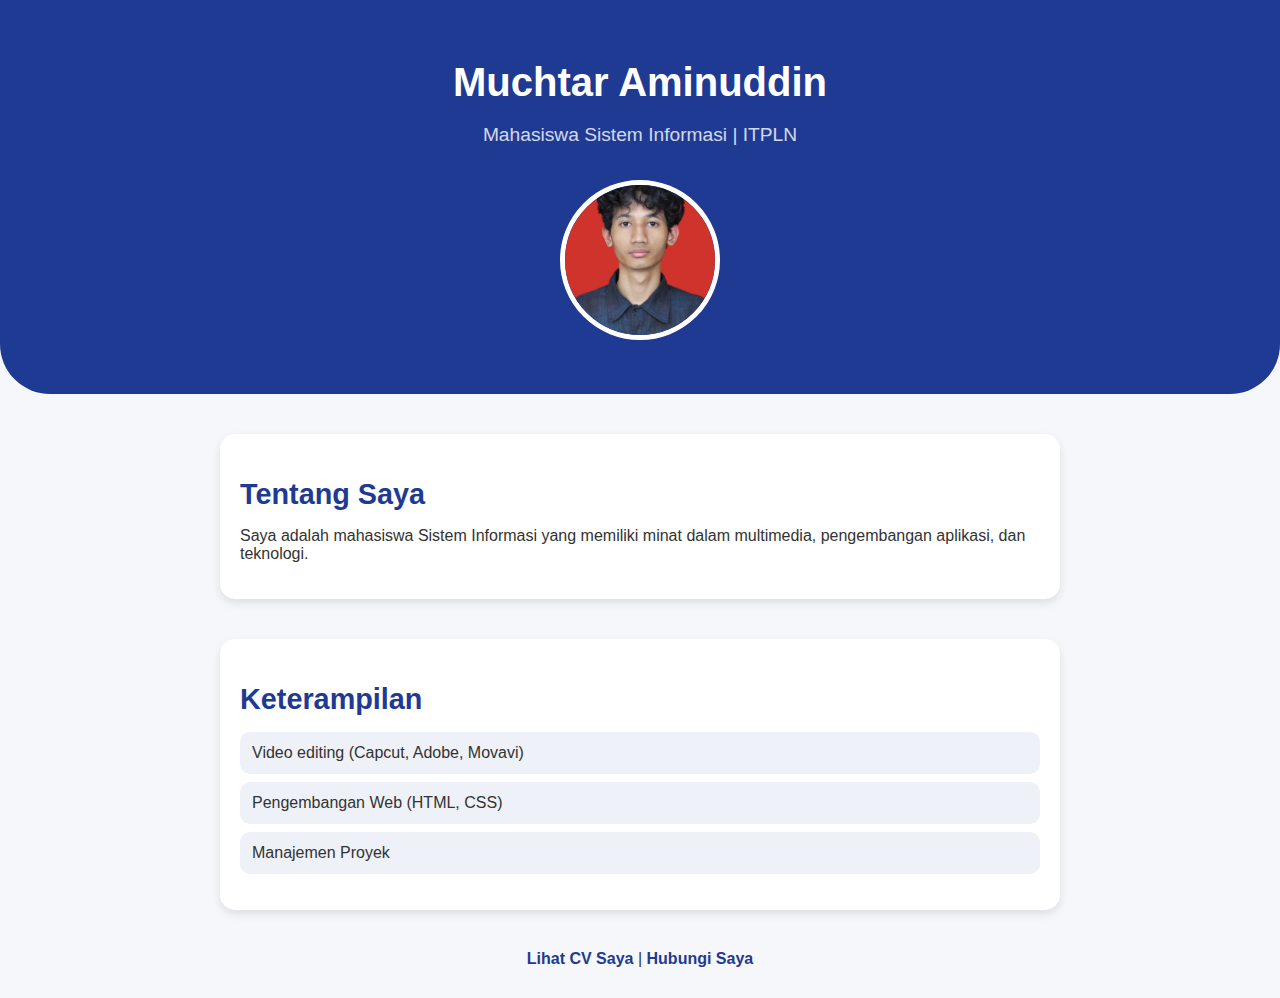
<file: index.html>
<!DOCTYPE html>
<html lang="id">
<head>
    <meta charset="UTF-8">
    <meta name="viewport" content="width=device-width, initial-scale=1.0">
    <title>Profil Pribadi</title>
    <link rel="stylesheet" href="style.css">
</head>
<body>
    <header>
        <h1>Muchtar Aminuddin</h1>
        <p>Mahasiswa Sistem Informasi | ITPLN</p>
        <img src="profile.jpg" alt="Foto Profil" width="200">
    </header>
    <section>
        <h2>Tentang Saya</h2>
        <p>Saya adalah mahasiswa Sistem Informasi yang memiliki minat dalam multimedia, pengembangan aplikasi, dan teknologi.</p>
    </section>
    <section>
        <h2>Keterampilan</h2>
        <ul>
            <li>Video editing (Capcut, Adobe, Movavi)</li>
            <li>Pengembangan Web (HTML, CSS)</li>
            <li>Manajemen Proyek</li>
        </ul>
    </section>
    <footer>
        <p><a href="cv.html">Lihat CV Saya</a> | <a href="contact.html">Hubungi Saya</a></p>
    </footer>
</body>
</html>
</file>
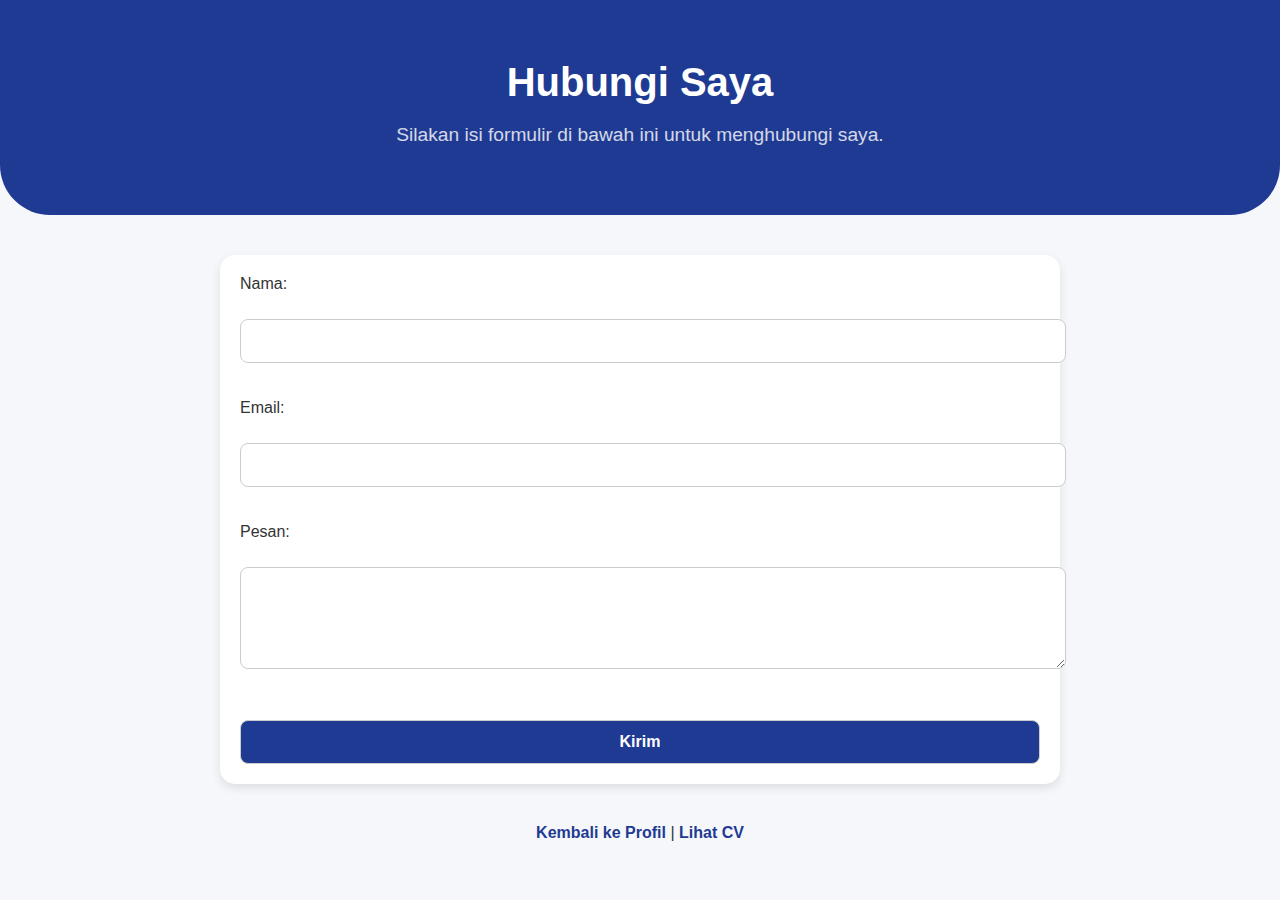
<file: contact.html>
<!DOCTYPE html>
<html lang="id">
<head>
    <meta charset="UTF-8">
    <meta name="viewport" content="width=device-width, initial-scale=1.0">
    <title>Kontak - Muchtar Aminuddin</title>
    <link rel="stylesheet" href="style.css">
</head>
<body>
    <header>
        <h1>Hubungi Saya</h1>
        <p>Silakan isi formulir di bawah ini untuk menghubungi saya.</p>
    </header>
    <section>
        <form action="mailto:muchtarfauzan@gmail.com" method="post">
            <label for="name">Nama:</label><br>
            <input type="text" id="name" name="name" required><br><br>
            
            <label for="email">Email:</label><br>
            <input type="email" id="email" name="email" required><br><br>
            
            <label for="message">Pesan:</label><br>
            <textarea id="message" name="message" rows="4" required></textarea><br><br>
            
            <input type="submit" value="Kirim">
        </form>
    </section>
    <footer>
        <p><a href="index.html">Kembali ke Profil</a> | <a href="cv.html">Lihat CV</a></p>
    </footer>
</body>
</html>
</file>
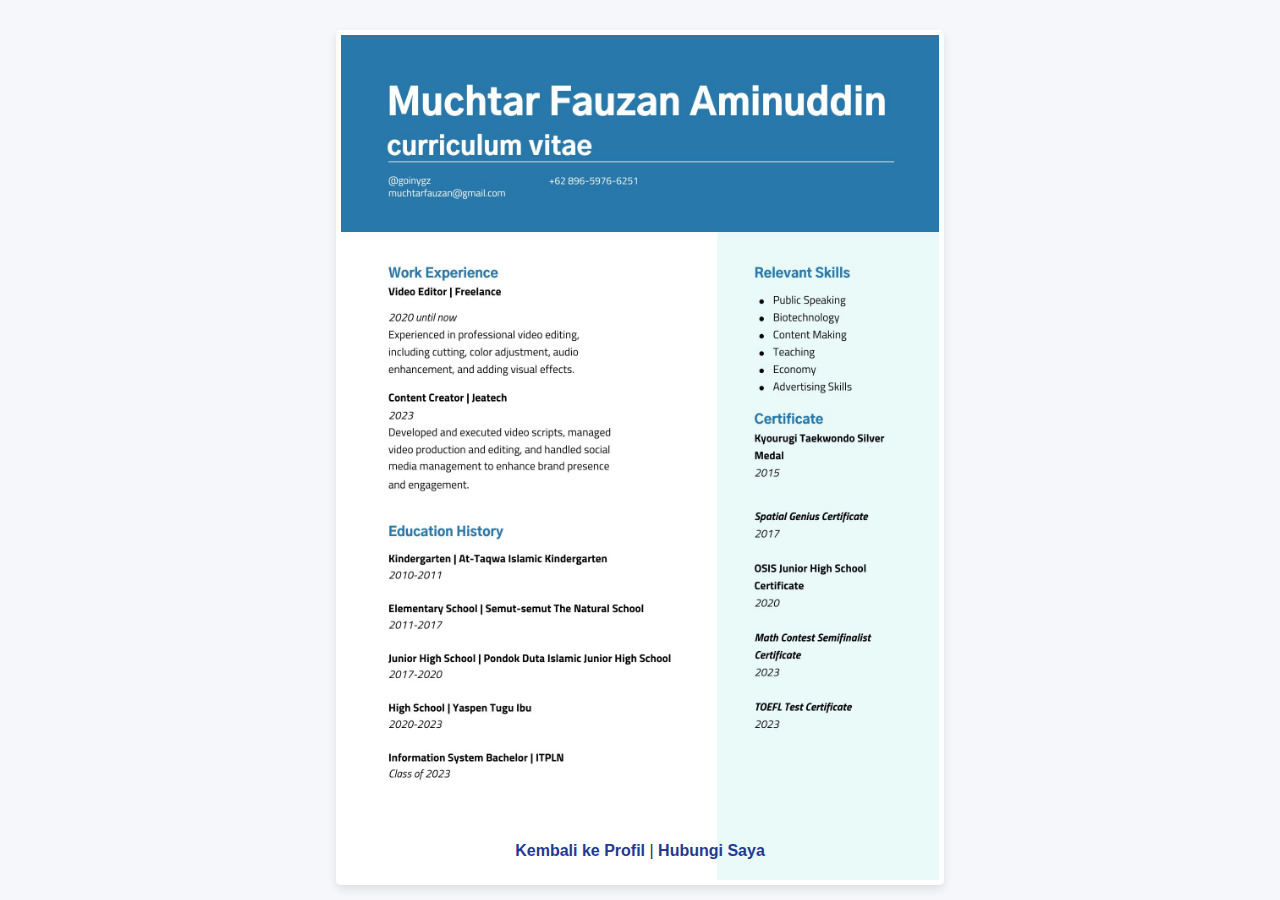
<file: cv.html>
<!DOCTYPE html>
<html lang="id">
<head>
    <meta charset="UTF-8">
    <meta name="viewport" content="width=device-width, initial-scale=1.0">
    <title>CV - Muchtar Aminuddin</title>
    <link rel="stylesheet" href="style.css">
    <style>
        * {
            margin: 0;
            padding: 0;
            box-sizing: border-box;
        }

        body {
            display: flex;
            flex-direction: column;
            align-items: center;
            justify-content: center;
            height: 100vh;
            background-color: #f5f7fa;
            text-align: center;
        }

        .cv-container {
            width: 100%;
            height: 100vh; /* Menyesuaikan tinggi layar penuh */
            display: flex;
            align-items: center;
            justify-content: center;
        }

        .cv-container img {
            width: auto;
            height: 95vh; /* Hampir memenuhi layar */
            max-width: 100%;
            object-fit: contain; /* Pastikan gambar tidak terpotong */
            border-radius: 5px;
            box-shadow: 0px 4px 10px rgba(0, 0, 0, 0.1);
        }

        footer {
            position: absolute;
            bottom: 10px;
        }

        footer a {
            text-decoration: none;
            color: #1f3a93;
            font-weight: bold;
            transition: 0.3s;
        }

        footer a:hover {
            color: #162a6a;
        }
    </style>
</head>
<body>
    <div class="cv-container">
        <img src="CV-OJAN.jpg" alt="cv">
    </div>
    <footer>
        <p><a href="index.html">Kembali ke Profil</a> | <a href="contact.html">Hubungi Saya</a></p>
    </footer>
</body>
</html>
</file>
<file: style.css>
/* General Styles */
body {
    font-family: 'Poppins', sans-serif;
    margin: 0;
    padding: 0;
    background-color: #f5f7fa;
    color: #333;
}

/* Header */
header {
    background-color: #1f3a93;
    color: white;
    text-align: center;
    padding: 50px 20px;
    border-bottom-left-radius: 50px;
    border-bottom-right-radius: 50px;
}

header h1 {
    font-size: 2.5rem;
    margin: 10px 0;
}

header p {
    font-size: 1.2rem;
    opacity: 0.8;
}

/* Profile Image */
img {
    border-radius: 50%;
    width: 150px;
    height: 150px;
    object-fit: cover;
    margin-top: 15px;
    border: 5px solid white;
}

/* Sections */
section {
    max-width: 800px;
    margin: 40px auto;
    padding: 20px;
    background: white;
    border-radius: 15px;
    box-shadow: 0px 4px 10px rgba(0, 0, 0, 0.1);
}

h2 {
    color: #1f3a93;
    font-size: 1.8rem;
    margin-bottom: 15px;
}

/* List Style */
ul {
    list-style: none;
    padding: 0;
}

ul li {
    background: #eef1f7;
    margin: 8px 0;
    padding: 12px;
    border-radius: 10px;
    font-size: 1rem;
}

/* Contact Form */
form {
    display: flex;
    flex-direction: column;
}

input, textarea {
    width: 100%;
    padding: 12px;
    margin-top: 8px;
    border: 1px solid #ccc;
    border-radius: 8px;
    font-size: 1rem;
}

input[type="submit"] {
    background-color: #1f3a93;
    color: white;
    font-weight: bold;
    cursor: pointer;
    transition: 0.3s;
    margin-top: 15px;
}

input[type="submit"]:hover {
    background-color: #162a6a;
}

/* Footer */
footer {
    text-align: center;
    margin: 30px 0;
    font-size: 1rem;
}

footer a {
    text-decoration: none;
    color: #1f3a93;
    font-weight: bold;
    transition: 0.3s;
}

footer a:hover {
    color: #162a6a;
}

/* Responsive Design */
@media (max-width: 768px) {
    header h1 {
        font-size: 2rem;
    }

    header p {
        font-size: 1rem;
    }

    section {
        width: 90%;
    }

    input, textarea {
        font-size: 0.9rem;
    }
}
</file>
